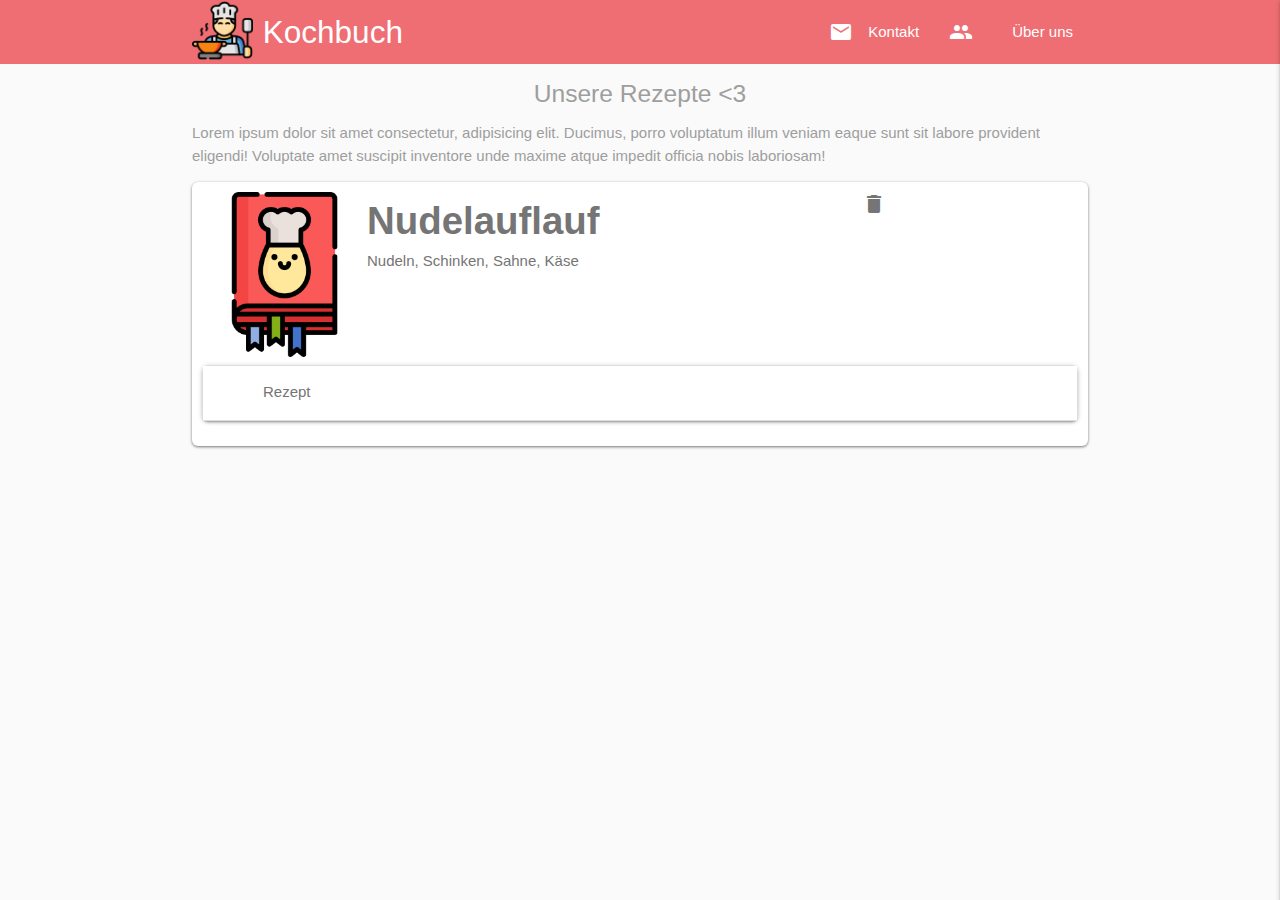
<file: index.html>
<html lang="en">
<head>
    <meta charset="UTF-8">
    <meta http-equiv="X-UA-Compatible" content="IE=edge">
    <meta name="viewport" content="width=device-width, initial-scale=1.0">

    <!-- Referenzen zu materialize, icons, css & js -->
    <link href="/css/materialize.min.css" rel="stylesheet">
    <link href="https://fonts.googleapis.com/icon?family=Material+Icons" rel="stylesheet">
    <link href="/css/styles.css" rel="stylesheet">
    <link rel="manifest" href="/manifest.webmanifest">
    <script src="/js/materialize.min.js"></script>

</head>
<body class="grey lighten-5">

  <!-- Navigationsleiste -->
  <nav class="nav-bar z-depth-0">
    <div class="nav-wrapper container">
    <img src="img/logo.png" style="height: 95%"/>
      <a href="index.html" class="brand-logo">Kochbuch</a>
      <a href="#!" data-target="mobile-nav" class="sidenav-trigger" style="float: right"><i class="material-icons">menu</i></a>
      <ul class="right hide-on-med-and-down">
        <li><a href="kontakt.html"><i class="material-icons left">mail</i>Kontakt</a></li>
        <li><a href="ueber_uns.html"><i class="material-icons left">groups</i>Über uns</a></li>
      </ul>
    </div>
  </nav>

  <ul class="sidenav" id="mobile-nav">
    <li><a class="subheader">Kochbuch</a></li>
    <li><a href="#"><i class="material-icons">home</i>Rezepte</a></li>
    <li><a href="kontakt.html"><i class="material-icons">mail</i>Kontakt</a></li>
    <li><a href="ueber_uns.html"><i class="material-icons">groups</i>Über uns</a></li>
  </ul>

  <!-- Inhalt -->
  <div class="container grey-text">
    <h5 class="center">Unsere Rezepte <3</h5>
    <p>Lorem ipsum dolor sit amet consectetur, adipisicing elit. Ducimus, porro voluptatum illum veniam eaque sunt sit labore provident eligendi! Voluptate amet suscipit inventore unde maxime atque impedit officia nobis laboriosam!</p>
  </div>  

  <!-- Rezept-Karten -->
  <div class="rezepts container grey-text text-darken-1">
    <div class="rezept-karte white row">
        <img class="rezept-bild" src="/img/rezept.png" alt="rezept bild">
    <div class= "rezept-beschreibung">
        <div class="rezept-titel">Nudelauflauf</div>
        <div class="rezept-zutaten">Nudeln, Schinken, Sahne, Käse</div>
    </div>
        <div class="rezept-löschen">
          <i class="material-icons">delete_outline</i>
      </div>
      <ul class="rezept-zubereitung collapsible">
        <li>
          <div class="collapsible-header"><i class="material-icons">segment</i>Rezept</div>
          <div class="collapsible-body"></span>Lorem ipsum dolor sit amet, consetetur sadipscing elitr, sed diam nonumy eirmod tempor invidunt ut labore et dolore magna aliquyam erat, sed diam voluptua. At vero eos et accusam et justo duo dolores et ea rebum. Stet clita kasd gubergren, no sea takimata sanctus est Lorem ipsum dolor sit amet.</span></div>
        </li>  
      </ul>
    </div>

  <!-- PWA installieren -->
<div class="container center">
  <a id="installApp" class="btn-small"><i class="material-icons left">download_for_offline</i>Installieren</a>
</div>

<script src="/js/app.js"></script> 
</body>
</html>
</file>
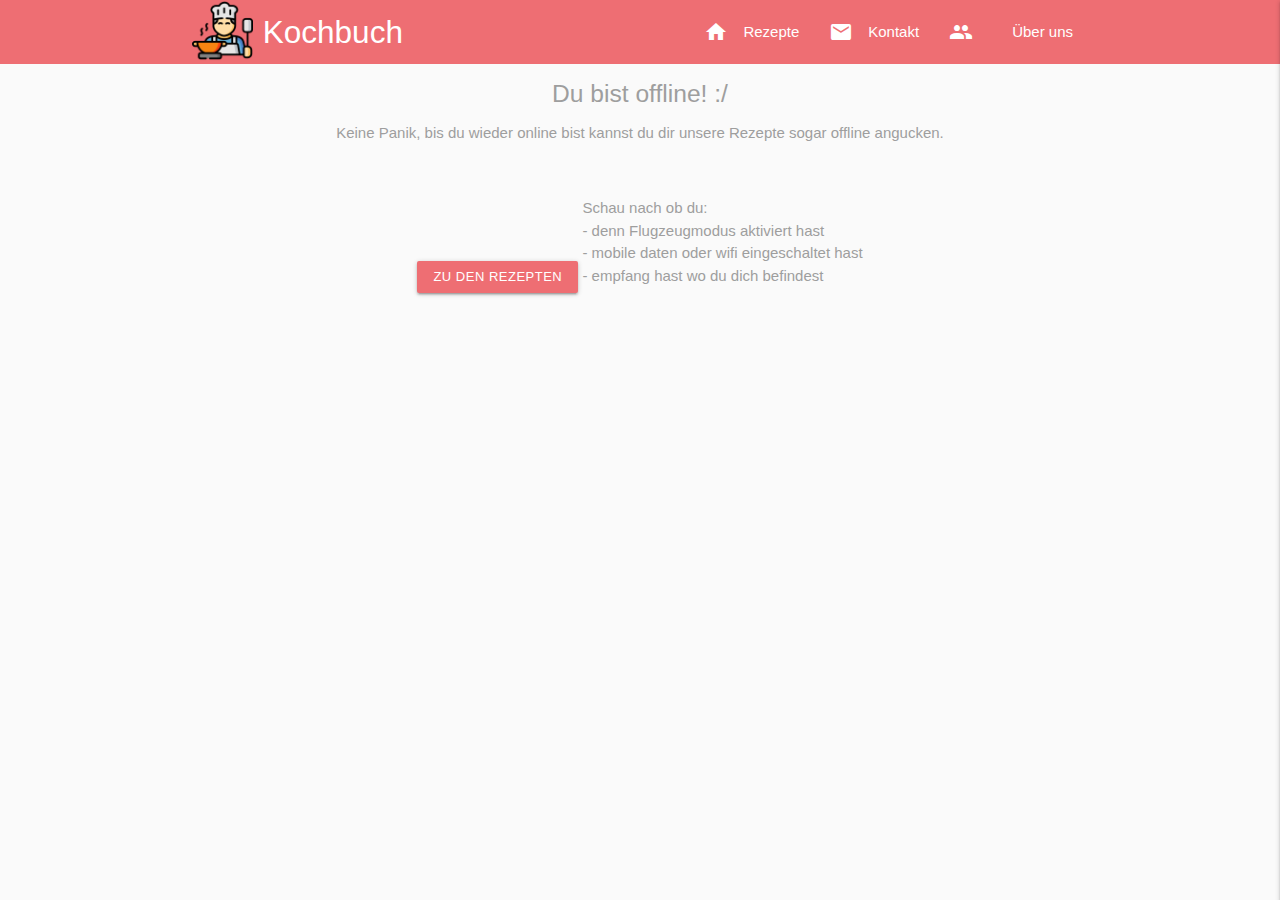
<file: offline.html>
<html lang="en">
<head>
    <meta charset="UTF-8">
    <meta http-equiv="X-UA-Compatible" content="IE=edge">
    <meta name="viewport" content="width=device-width, initial-scale=1.0">

    <!-- Referenzen zu materialize, icons, css & js -->
    <link href="/css/materialize.min.css" rel="stylesheet">
    <link href="https://fonts.googleapis.com/icon?family=Material+Icons" rel="stylesheet">
    <link href="/css/styles.css" rel="stylesheet">
    <link rel="manifest" href="/manifest.webmanifest">
    <script src="/js/materialize.min.js"></script>

</head>
<body class="grey lighten-5">

  <!-- Navigationsleiste -->

  <nav class="nav-bar z-depth-0">
    <div class="nav-wrapper container">
    <img src="img/logo.png" style="height: 95%"/>
    <a href="index.html" class="brand-logo">Kochbuch</a>
    <a href="#!" data-target="mobile-nav" class="sidenav-trigger" style="float: right"><i class="material-icons">menu</i></a>
    <ul class="right hide-on-med-and-down">
        <li><a href="index.html"><i class="material-icons left">home</i>Rezepte</a></li>
        <li><a href="kontakt.html"><i class="material-icons left">mail</i>Kontakt</a></li>
        <li><a href="ueber_uns.html"><i class="material-icons left">groups</i>Über uns</a></li>
          </ul>
    </div>
  </nav>

  <ul class="sidenav" id="mobile-nav">
    <li><a href="index.html"><i class="material-icons">home</i>Rezepte</a></li>
    <li><a href="kontakt.html"><i class="material-icons">mail</i>Kontakt</a></li>
    <li><a href="ueber_uns.html"><i class="material-icons">groups</i>Über uns</a></li>
  </ul>

    <!-- Inhalt -->
    <div class="container grey-text center">
        <h5>Du bist offline! :/</h5>
        <p>Keine Panik, bis du wieder online bist kannst du dir unsere Rezepte sogar offline angucken.</p>
        <a href="/index.html" class="btn-small">Zu den Rezepten</a>
        <p class="help"><br>Schau nach ob du:
          <br>
          - denn Flugzeugmodus aktiviert hast
          <br>
          - mobile daten oder wifi eingeschaltet hast
          <br>
          - empfang hast wo du dich befindest
        </p>    
      </div>
  
<script src="/js/app.js"></script> 
</body>
</html>
</file>
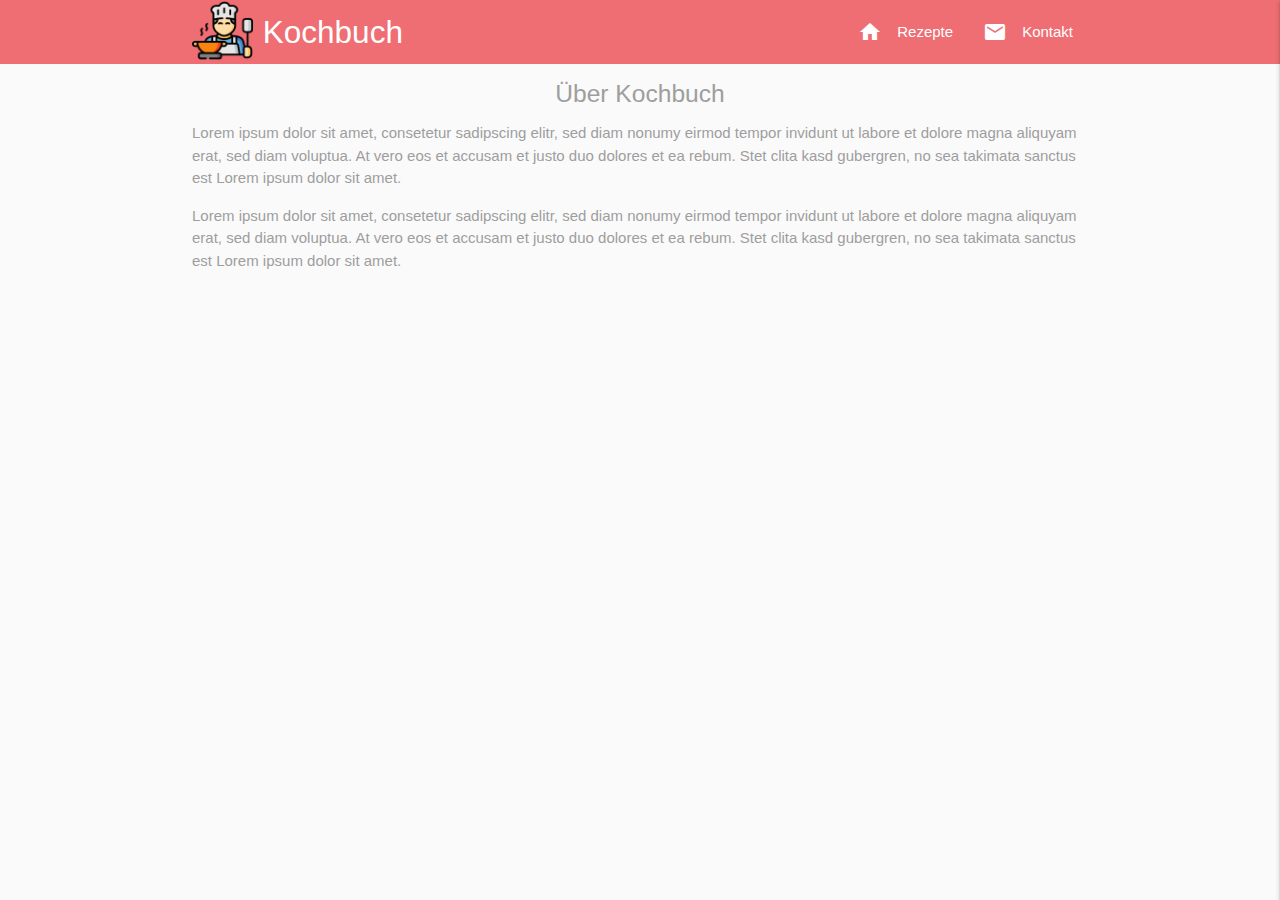
<file: ueber_uns.html>
<html lang="en">
<head>
    <meta charset="UTF-8">
    <meta http-equiv="X-UA-Compatible" content="IE=edge">
    <meta name="viewport" content="width=device-width, initial-scale=1.0">

    <!-- Referenzen zu materialize, icons, css & js -->
    <link href="/css/materialize.min.css" rel="stylesheet">
    <link href="https://fonts.googleapis.com/icon?family=Material+Icons" rel="stylesheet">
    <link href="/css/styles.css" rel="stylesheet">
    <link rel="manifest" href="/manifest.webmanifest">
    <script src="/js/materialize.min.js"></script>

</head>
<body class="grey lighten-5">

  <!-- Navigationsleiste -->

  <nav class="nav-bar z-depth-0">
    <div class="nav-wrapper container">
    <img src="img/logo.png" style="height: 95%"/>
    <a href="index.html" class="brand-logo">Kochbuch</a>
    <a href="#!" data-target="mobile-nav" class="sidenav-trigger" style="float: right"><i class="material-icons">menu</i></a>
    <ul class="right hide-on-med-and-down">
    <li><a href="index.html"><i class="material-icons left">home</i>Rezepte</a></li>
    <li><a href="kontakt.html"><i class="material-icons left">mail</i>Kontakt</a></li>
    </ul>
    </div>
  </nav>

  <ul class="sidenav" id="mobile-nav">
    <li><a class="subheader">Kochbuch</a></li>
    <li><a href="index.html"><i class="material-icons">home</i>Rezepte</a></li>
    <li><a href="kontakt.html"><i class="material-icons">mail</i>Kontakt</a></li>
    <li><a href="#"><i class="material-icons">groups</i>Über uns</a></li>
  </ul>

    <!-- Inhalt -->
    <div class="container grey-text">
        <h5 class="center">Über Kochbuch</h5>
        <p>Lorem ipsum dolor sit amet, consetetur sadipscing elitr, sed diam nonumy eirmod tempor invidunt ut labore et dolore magna aliquyam erat, sed diam voluptua. At vero eos et accusam et justo duo dolores et ea rebum. Stet clita kasd gubergren, no sea takimata sanctus est Lorem ipsum dolor sit amet.</p>
        <p>Lorem ipsum dolor sit amet, consetetur sadipscing elitr, sed diam nonumy eirmod tempor invidunt ut labore et dolore magna aliquyam erat, sed diam voluptua. At vero eos et accusam et justo duo dolores et ea rebum. Stet clita kasd gubergren, no sea takimata sanctus est Lorem ipsum dolor sit amet.</p>
        </div>
  
<script src="/js/app.js"></script> 
</body>
</html>
</file>
<file: css/styles.css>
.brand-logo {
    padding: 0px 10px !important; 
}

.rezept-karte {
    border-radius: 6px;
    box-shadow: 0px 1px 3px;    
    padding: 10px;
    display: grid;
    grid-template-columns: 2fr 6fr 1fr;
    grid-template-rows: auto;
    grid-template-areas: 
        "bild beschreibung löschen"
        "zubereitung zubereitung zubereitung";
    position: relative;
  }

.rezept-bild {
    grid-area: bild;
    height: auto;
    width: 100%;
}

.rezept-beschreibung {
    grid-area: beschreibung;
}

.rezept-titel {
    font-size: 3vw;
    font-weight: bold;
}

.rezept-löschen {
    grid-area: löschen;
    justify-self: end;
}

.rezept-zubereitung {
    grid-area: zubereitung;
    border-radius: 6px;
}

.rezept-hinzufügen {
    border-radius: 6px;
    box-shadow: 0px 1px 3px; 
}

.btn-small {
    background-color: #ee6e73 !important;
}

.help {
    text-align:left; 
    display: inline-block;
}
</file>
